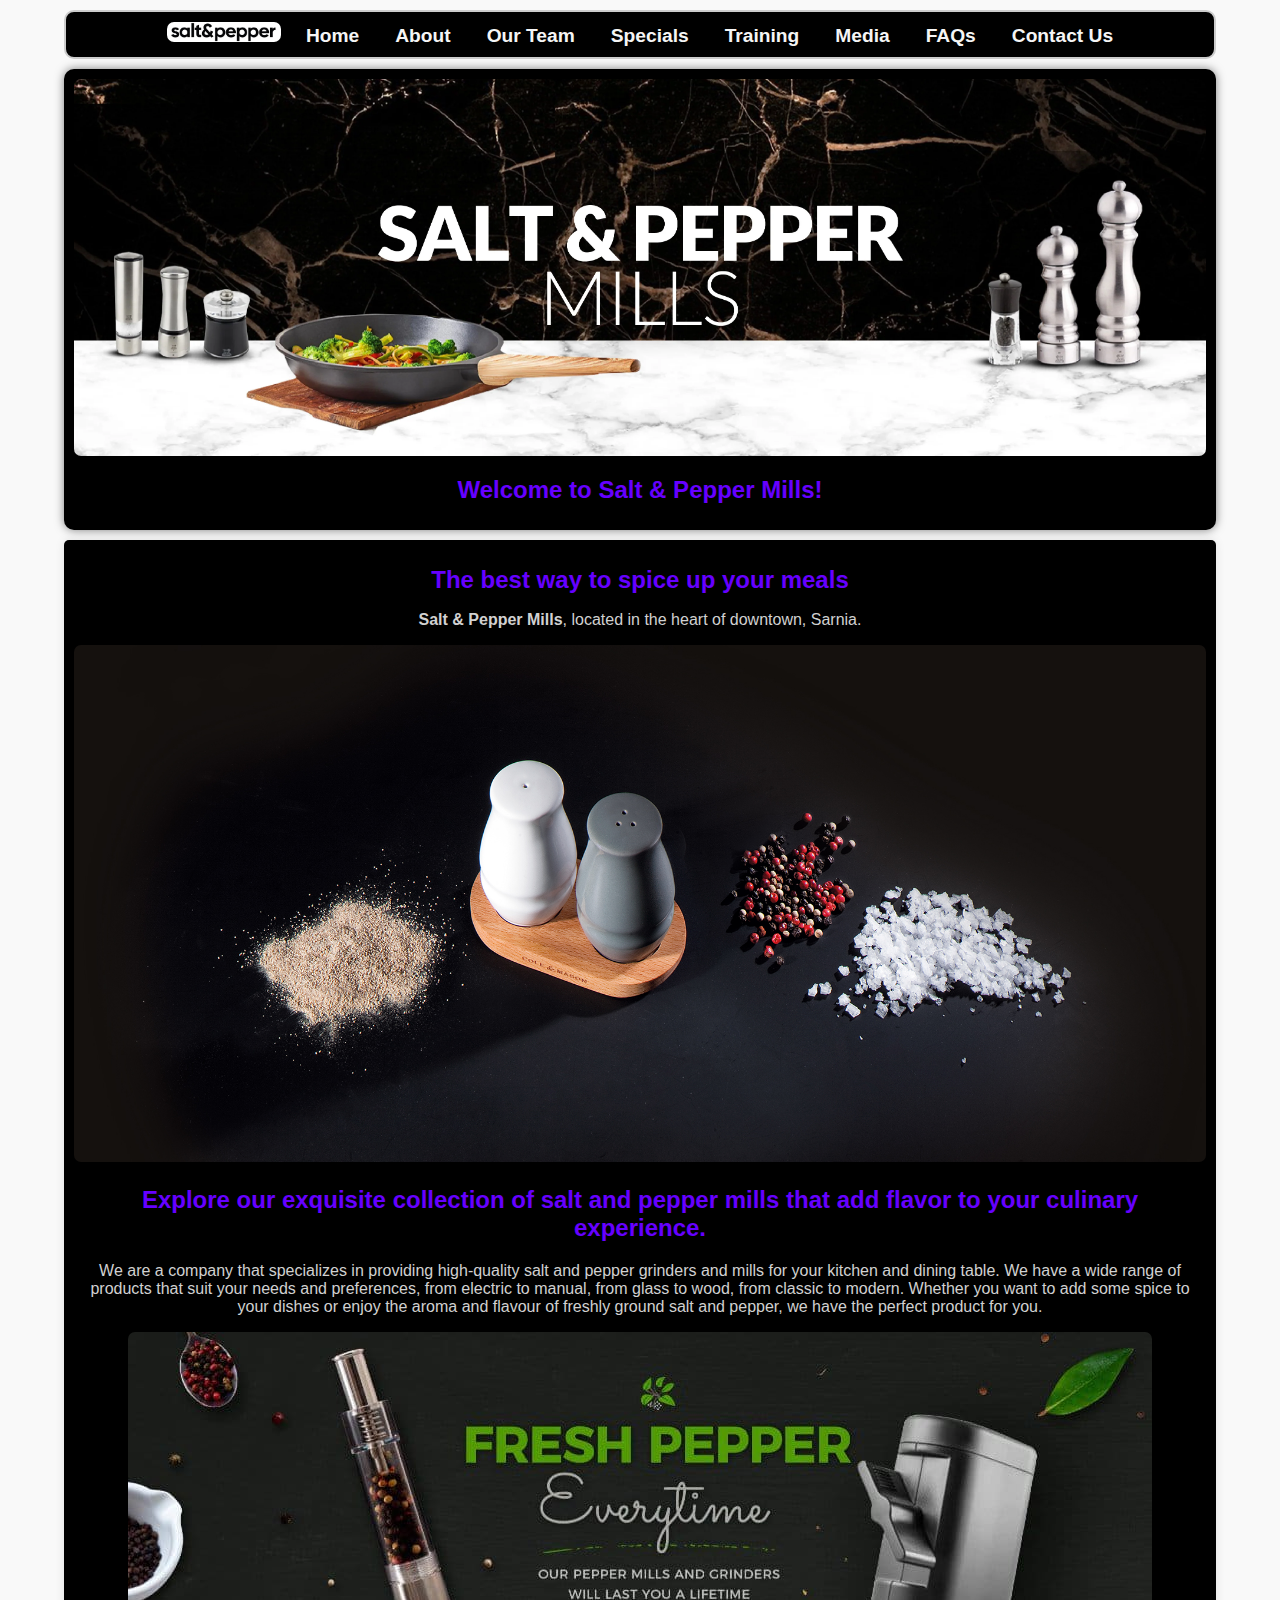
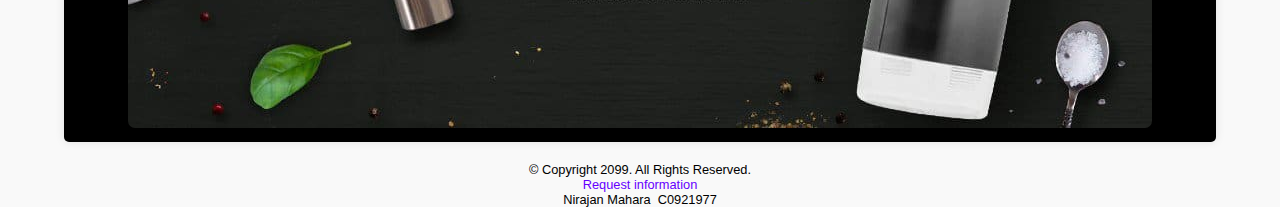
<file: index.html>
<!DOCTYPE html>
<!--
    Student Name:   Nirajan Mahara
	Student Number: C0921977
-->

<html lang="en">
<head>
    <meta charset="UTF-8">
    <meta name="viewport" content="width=device-width, initial-scale=1.0">
    <title>Home - Salt & Pepper Mills</title>
    <link rel="stylesheet" href="css/styles.css">
</head>
<body>
    
    <div id="container">
        
        <nav>
            <a href="index.html"><img src="images/logo.jpg" alt="Salt & Pepper Mills Logo" height="20"></a>

            <a href="index.html">Home</a>&nbsp;&nbsp;
            <a href="about.html">About</a>&nbsp;&nbsp;
            <a href="team.html">Our Team</a>&nbsp;&nbsp;
            <a href="specials.html">Specials</a>&nbsp;&nbsp;
            <a href="training.html">Training</a>&nbsp;&nbsp;
            <a href="media.html">Media</a>&nbsp;&nbsp;
            <a href="faqs.html">FAQs</a>&nbsp;&nbsp;
            <a href="contact.html">Contact Us</a>
        </nav>

        <header>
            <a href="index.html"><img src="images/banner.jpg" alt="Salt & Pepper Mills Banner"></a>
            <h1>Welcome to Salt &amp; Pepper Mills!</h1>
        </header>

        <main>
            <h1>The best way to spice up your meals</h1>
            <p><strong>Salt &amp; Pepper Mills</strong>, located in the heart of downtown, Sarnia.</p>
            <div>
                <img src="images/salt&pepper.jpg" alt="Salt & Pepper Mills Welcome Image">
            </div>
            <h2>Explore our exquisite collection of salt and pepper mills that add flavor to your culinary experience.</h2>
            <p>We are a company that specializes in providing high-quality salt and pepper grinders and mills for your kitchen and dining table. We have a wide range of products that suit your needs and preferences, from electric to manual, from glass to wood, from classic to modern. Whether you want to add some spice to your dishes or enjoy the aroma and flavour of freshly ground salt and pepper, we have the perfect product for you.</p>
            <img src="images/peppermate-pepper-mills-grinders-website-banner.jpg" alt="Salt & Pepper Mills Banner">
        </main>

        <footer>
            &copy; Copyright 2099. All Rights Reserved.<br>
            <a href="mailto:info@saltandpeppermills.com">Request information</a><br>
            Nirajan Mahara&nbsp;&nbsp;C0921977
        </footer>
    </div>
</body>

</html>
</file>
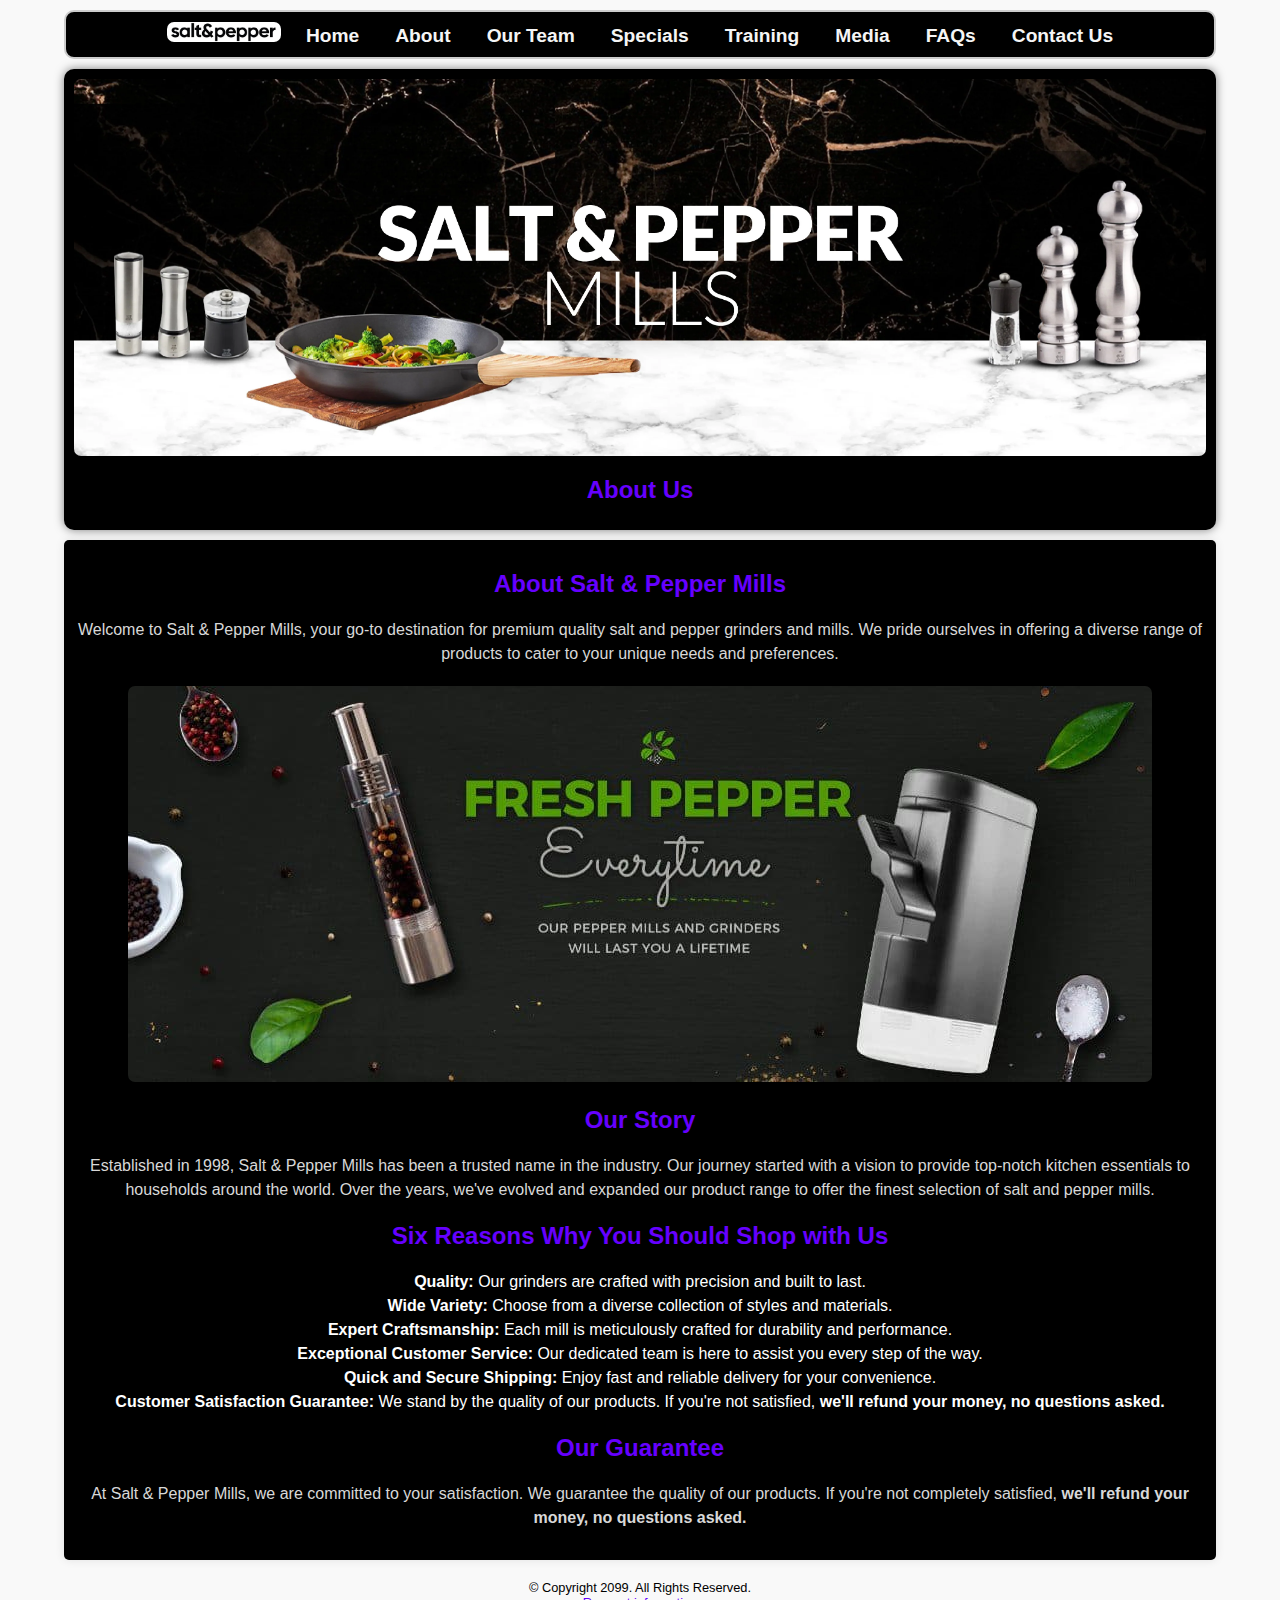
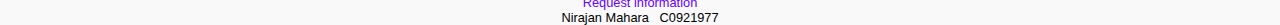
<file: about.html>
<!DOCTYPE html>
<html lang="en">

    <head>
        <meta charset="UTF-8">
        <meta name="viewport" content="width=device-width, initial-scale=1.0">
        <title>About Us - Salt & Pepper Mills</title>
        <link rel="stylesheet" href="css/styles.css">
        <link rel="stylesheet" href="css/about.css">
    </head>

    <body>
        <div id="container">

            <nav>
                <a href="index.html"><img src="images/logo.jpg" alt="Salt & Pepper Mills Logo" height="20"></a>
    
                <a href="index.html">Home</a>&nbsp;&nbsp;
                <a href="about.html">About</a>&nbsp;&nbsp;
                <a href="team.html">Our Team</a>&nbsp;&nbsp;
                <a href="specials.html">Specials</a>&nbsp;&nbsp;
                <a href="training.html">Training</a>&nbsp;&nbsp;
                <a href="media.html">Media</a>&nbsp;&nbsp;
                <a href="faqs.html">FAQs</a>&nbsp;&nbsp;
                <a href="contact.html">Contact Us</a>
            </nav>
            
            <header>
                <a href="index.html"><img src="images/banner.jpg" alt="Salt & Pepper Mills Banner" ></a>
                <h1>About Us</h1>
            </header>

            <main>
                <div class="viewport mobile">
                    <h2>About Salt & Pepper Mills</h2>
                    <p>Welcome to Salt & Pepper Mills, your go-to destination for premium quality salt and pepper grinders and mills. We pride ourselves in offering a diverse range of products to cater to your unique needs and preferences.</p>
                </div>

                <div>
                    <img src="images/peppermate-pepper-mills-grinders-website-banner.jpg" alt="Salt & Pepper Mills Banner">
                </div>
    
                <div class="viewport tablet">
                    <h2>Our Story</h2>
                    <p>Established in 1998, Salt & Pepper Mills has been a trusted name in the industry. Our journey started with a vision to provide top-notch kitchen essentials to households around the world. Over the years, we've evolved and expanded our product range to offer the finest selection of salt and pepper mills.</p>
                </div>
    
                <div class="viewport desktop">
                    <h2>Six Reasons Why You Should Shop with Us</h2>
                    <ol>
                        <li><strong>Quality:</strong> Our grinders are crafted with precision and built to last.</li>
                        <li><strong>Wide Variety:</strong> Choose from a diverse collection of styles and materials.</li>
                        <li><strong>Expert Craftsmanship:</strong> Each mill is meticulously crafted for durability and performance.</li>
                        <li><strong>Exceptional Customer Service:</strong> Our dedicated team is here to assist you every step of the way.</li>
                        <li><strong>Quick and Secure Shipping:</strong> Enjoy fast and reliable delivery for your convenience.</li>
                        <li><strong>Customer Satisfaction Guarantee:</strong> We stand by the quality of our products. If you're not satisfied, <strong>we'll refund your money, no questions asked.</strong></li>
                    </ol>
                </div>
    
                <div class="viewport">
                    <h2>Our Guarantee</h2>
                    <p>At Salt & Pepper Mills, we are committed to your satisfaction. We guarantee the quality of our products. If you're not completely satisfied, <strong>we'll refund your money, no questions asked.</strong></p>
                </div>
            </main>

            <footer>
                &copy; Copyright 2099. All Rights Reserved.<br>
                <a href="mailto:info@saltandpeppermills.com">Request information</a><br>
                Nirajan Mahara&nbsp;&nbsp; C0921977
            </footer>

        </div>
    </body>
</html>
</file>
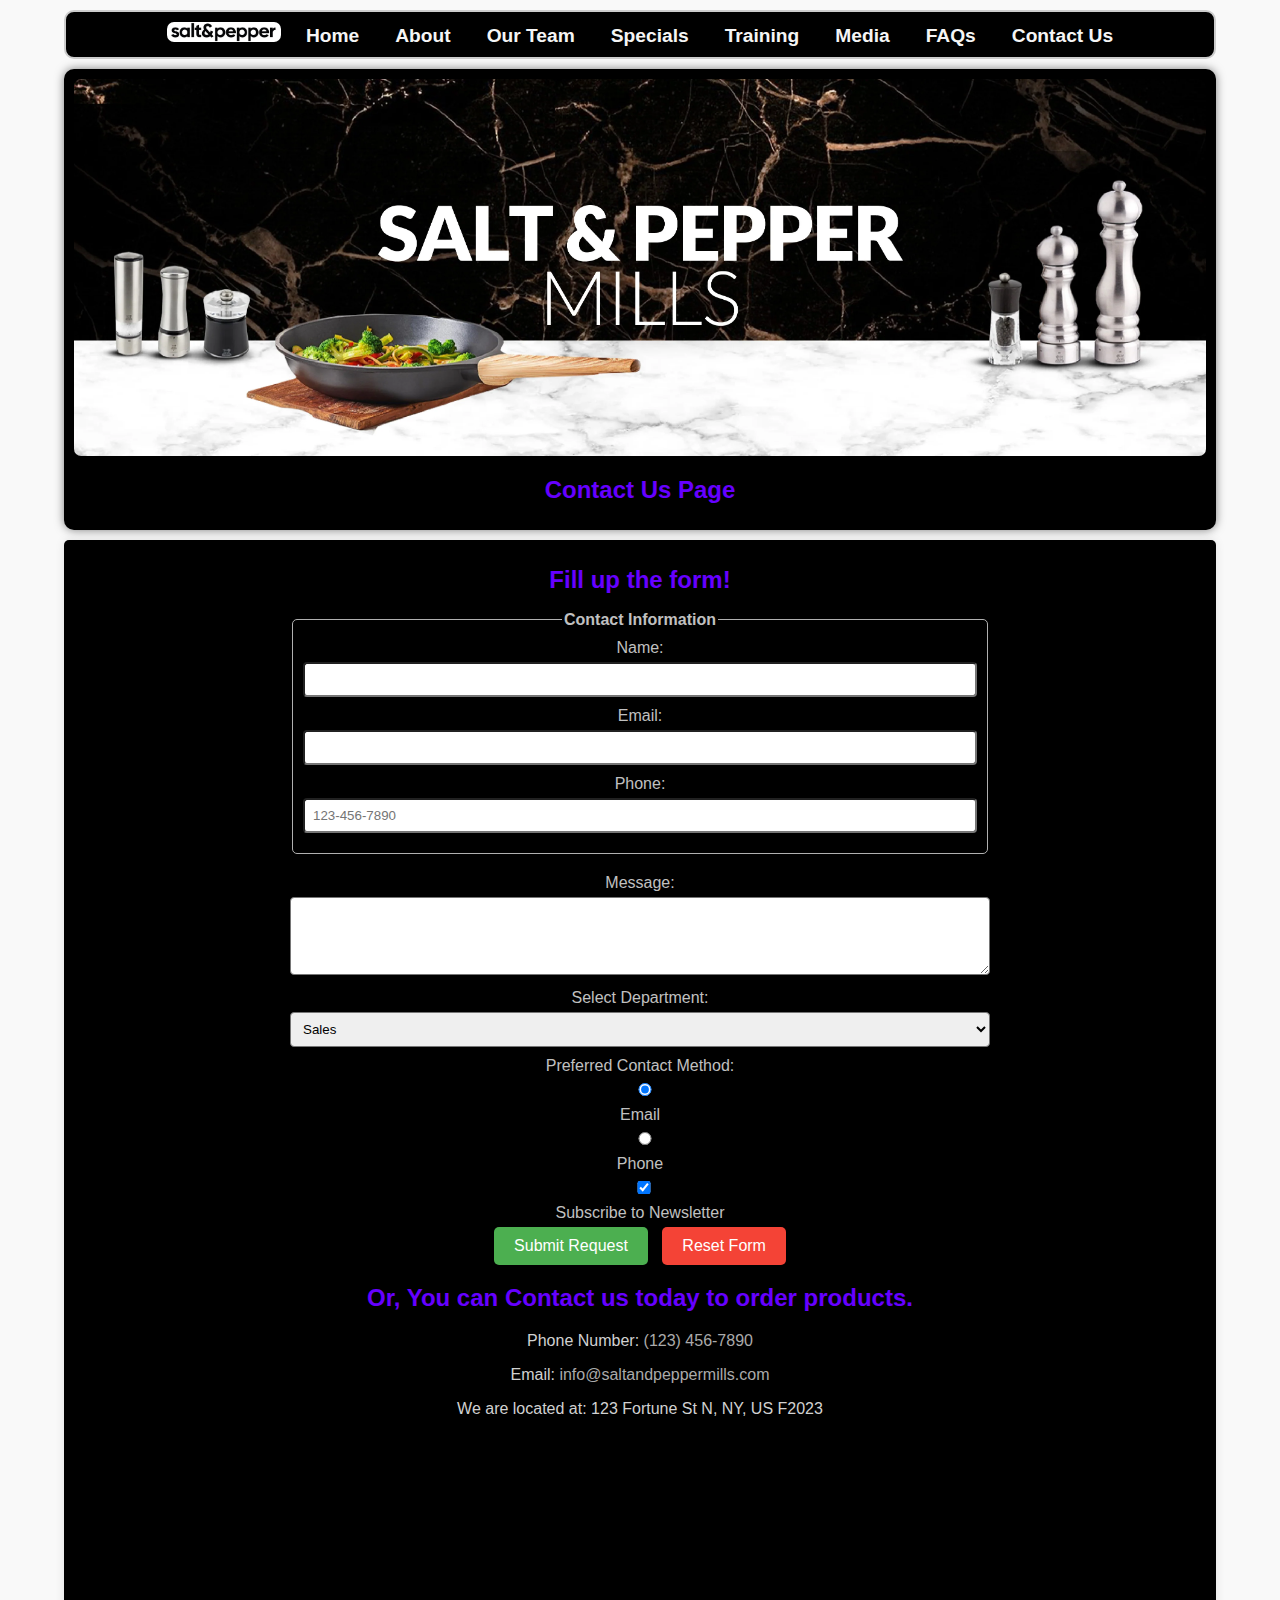
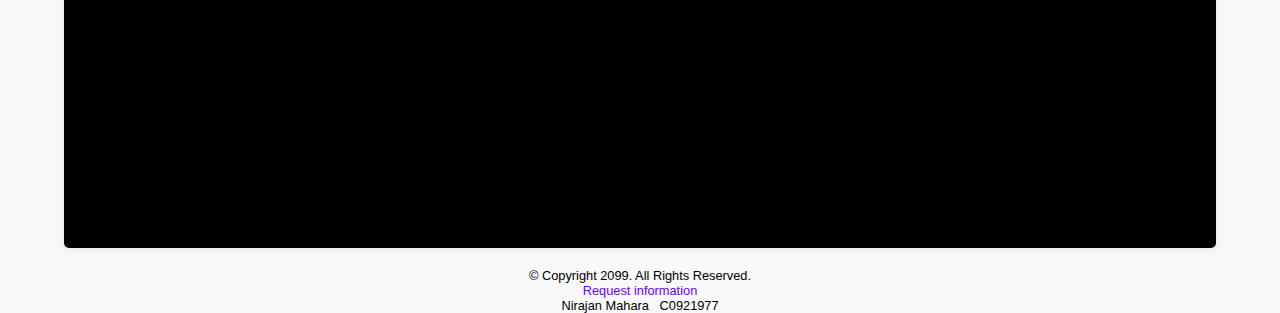
<file: contact.html>
<!DOCTYPE html>
<html lang="en">

    <head>
        <meta charset="UTF-8">
        <meta name="viewport" content="width=device-width, initial-scale=1.0">
        <link rel="stylesheet" href="css/styles.css">
        <link rel="stylesheet" href="css/contact.css">
        <title>Contact Us</title>
    </head>
    
    <body>
        <div id="container">
            <nav>
                <a href="index.html"><img src="images/logo.jpg" alt="Salt & Pepper Mills Logo" height="20"></a>
    
                <a href="index.html">Home</a>&nbsp;&nbsp;
                <a href="about.html">About</a>&nbsp;&nbsp;
                <a href="team.html">Our Team</a>&nbsp;&nbsp;
                <a href="specials.html">Specials</a>&nbsp;&nbsp;
                <a href="training.html">Training</a>&nbsp;&nbsp;
                <a href="media.html">Media</a>&nbsp;&nbsp;
                <a href="faqs.html">FAQs</a>&nbsp;&nbsp;
                <a href="contact.html">Contact Us</a>
            </nav>
            
            <header>
                <a href="index.html"><img src="images/banner.jpg" alt="Salt & Pepper Mills Banner" ></a>
                <h1>Contact Us Page</h1>
            </header>

            <main>
                <h1>Fill up the form!</h1>

                <form action="submit_form.php" method="post">
                    <fieldset>
                        <legend>Contact Information</legend>

                        <div>
                            <label for="name">Name:</label>
                            <input type="text" id="name" name="name" required>
                        </div>

                        <div>
                            <label for="email">Email:</label>
                            <input type="email" id="email" name="email" required>
                        </div>

                        <div>
                            <label for="phone">Phone:</label>
                            <input type="tel" id="phone" name="phone" placeholder="123-456-7890">
                        </div>
                    </fieldset>

                    <div>
                        <label for="message">Message:</label>
                        <textarea id="message" name="message" rows="4" required></textarea>
                    </div>

                    <div>
                        <label for="department">Select Department:</label>
                        <select id="department" name="department">
                            <option value="sales">Sales</option>
                            <option value="support">Support</option>
                            <option value="billing">Billing</option>
                        </select>
                    </div>

                    <div>
                        <label>Preferred Contact Method:</label>
                        <label><input type="radio" name="contactMethod" value="email" checked> Email</label>
                        <label><input type="radio" name="contactMethod" value="phone"> Phone</label>
                    </div>

                    <div>
                        <label><input type="checkbox" id="subscribe" name="subscribe" checked> Subscribe to Newsletter</label>
                    </div>

                    <div>
                        <button type="submit">Submit Request</button>
                        <button type="reset">Reset Form</button>
                    </div>
                </form>

                <div id="contact">
                    <h2>Or, You can Contact us today to order products.</h2>
                    <p>Phone Number: <a  class="tel-link" href="tel:+11234567890">(123) 456-7890</a></p>
                    <p>Email: <a href=”mailto:info@saltandpeppermills.com” class="email-link">info@saltandpeppermills.com</a></p>
                    <p>We are located at: 123 Fortune St N, NY, US F2023</p>
                    
                    <iframe src="https://www.google.com/maps/embed?pb=!1m18!1m12!1m3!1d6000623.808052312!2d-75.77004055!3d42.7462195!2m3!1f0!2f0!3f0!3m2!1i1024!2i768!4f13.1!3m3!1m2!1s0x4ccc4bf0f123a5a9%3A0xddcfc6c1de189567!2sNew%20York%2C%20USA!5e0!3m2!1sen!2sca!4v1701999713981!5m2!1sen!2sca" width="900" height="400" style="border:0;" allowfullscreen="" loading="lazy" referrerpolicy="no-referrer-when-downgrade"></iframe>
                </div>
            </main>

            <footer>
                &copy; Copyright 2099. All Rights Reserved.<br>
                <a href="mailto:info@saltandpeppermills.com">Request information</a><br>
                Nirajan Mahara&nbsp;&nbsp; C0921977
            </footer>
        </div>
    </body>
</html>
</file>
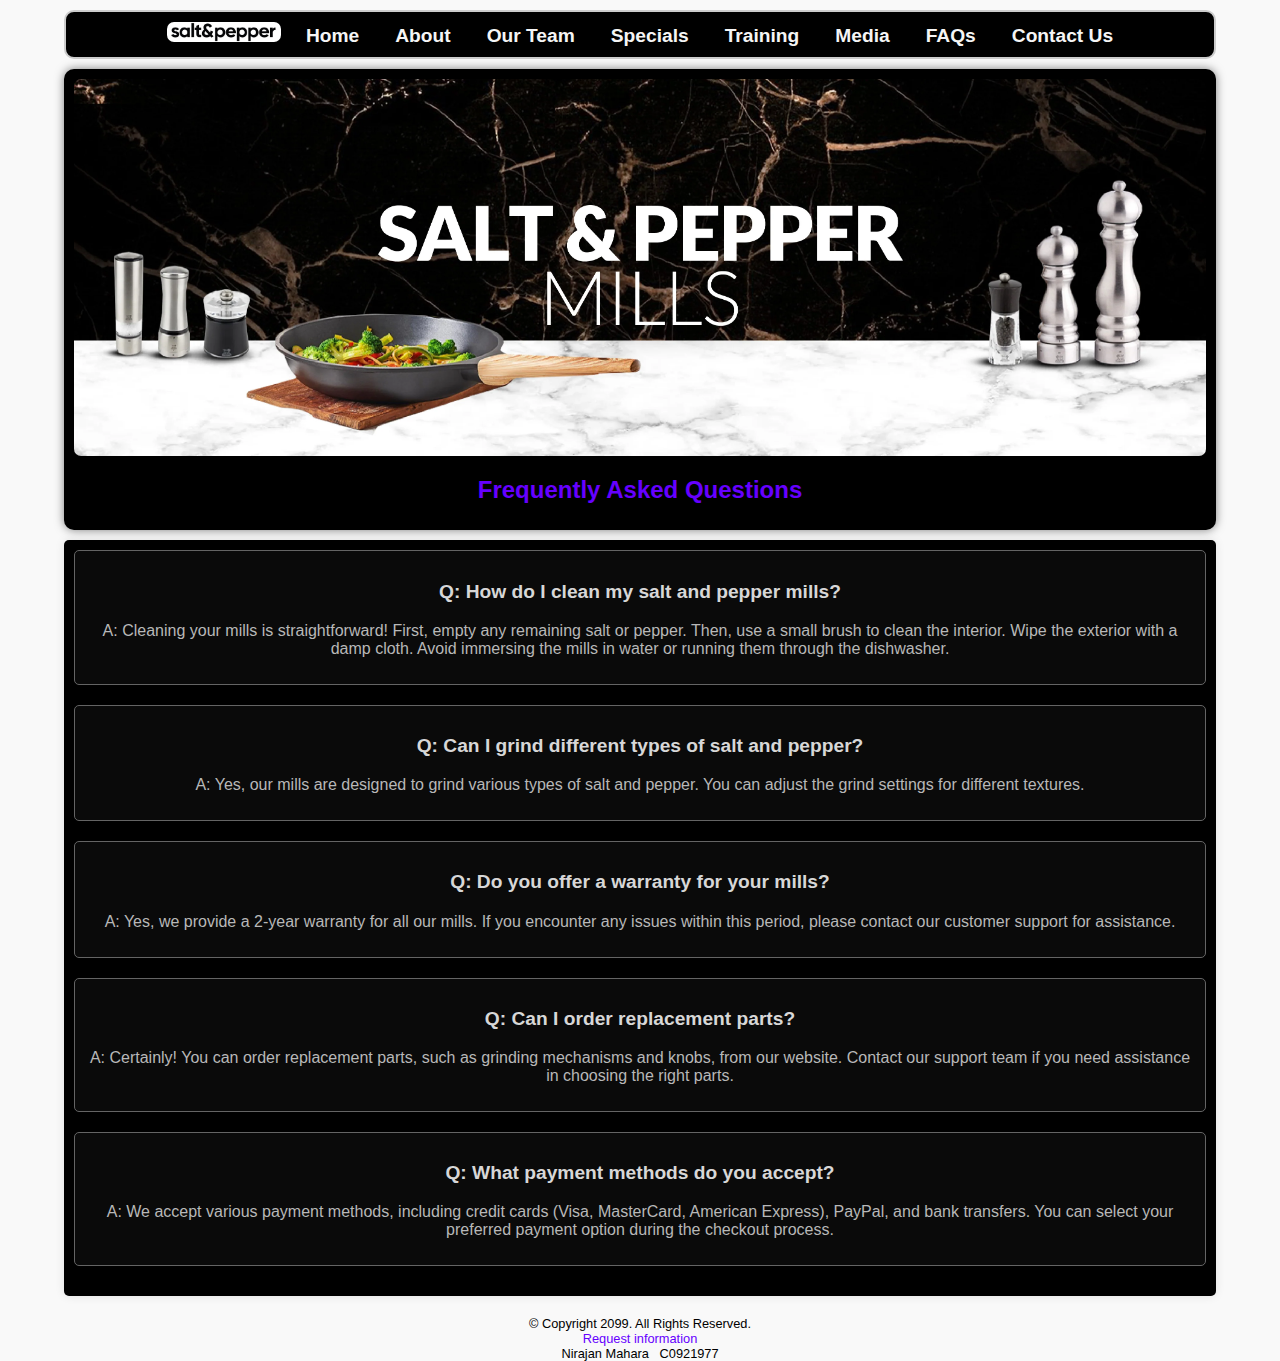
<file: faqs.html>
<!DOCTYPE html>
<html lang="en">

    <head>
        <meta charset="UTF-8">
        <meta name="viewport" content="width=device-width, initial-scale=1.0">
        <title>FAQs - Salt & Pepper Mills</title>
        <link rel="stylesheet" href="css/styles.css">
        <link rel="stylesheet" href="css/faqs.css">
    </head>
    
    <body>
        <div id="container">
            
            <nav>
                <a href="index.html"><img src="images/logo.jpg" alt="Salt & Pepper Mills Logo" height="20"></a>
    
                <a href="index.html">Home</a>&nbsp;&nbsp;
                <a href="about.html">About</a>&nbsp;&nbsp;
                <a href="team.html">Our Team</a>&nbsp;&nbsp;
                <a href="specials.html">Specials</a>&nbsp;&nbsp;
                <a href="training.html">Training</a>&nbsp;&nbsp;
                <a href="media.html">Media</a>&nbsp;&nbsp;
                <a href="faqs.html">FAQs</a>&nbsp;&nbsp;
                <a href="contact.html">Contact Us</a>
            </nav>
    
            <header>
                <a href="index.html"><img src="images/banner.jpg" alt="Salt & Pepper Mills Banner" ></a>
                <h1>Frequently Asked Questions</h1>
            </header>

            <main class="faqs">

                <div class="faq-item">
                    <h3>Q: How do I clean my salt and pepper mills?</h3>
                    <p>A: Cleaning your mills is straightforward! First, empty any remaining salt or pepper. Then, use a small brush to clean the interior. Wipe the exterior with a damp cloth. Avoid immersing the mills in water or running them through the dishwasher.</p>
                </div>
                
                <div class="faq-item">
                    <h3>Q: Can I grind different types of salt and pepper?</h3>
                    <p>A: Yes, our mills are designed to grind various types of salt and pepper. You can adjust the grind settings for different textures.</p>
                </div>
                
                <div class="faq-item">
                    <h3>Q: Do you offer a warranty for your mills?</h3>
                    <p>A: Yes, we provide a 2-year warranty for all our mills. If you encounter any issues within this period, please contact our customer support for assistance.</p>
                </div>
                
                <div class="faq-item">
                    <h3>Q: Can I order replacement parts?</h3>
                    <p>A: Certainly! You can order replacement parts, such as grinding mechanisms and knobs, from our website. Contact our support team if you need assistance in choosing the right parts.</p>
                </div>
                
                <div class="faq-item">
                    <h3>Q: What payment methods do you accept?</h3>
                    <p>A: We accept various payment methods, including credit cards (Visa, MasterCard, American Express), PayPal, and bank transfers. You can select your preferred payment option during the checkout process.</p>
                </div>

            </main>

            <footer>
                &copy; Copyright 2099. All Rights Reserved.<br>
                <a href="mailto:info@saltandpeppermills.com">Request information</a><br>
                Nirajan Mahara&nbsp;&nbsp; C0921977
            </footer>

        </div>
    </body>
</html>
</file>
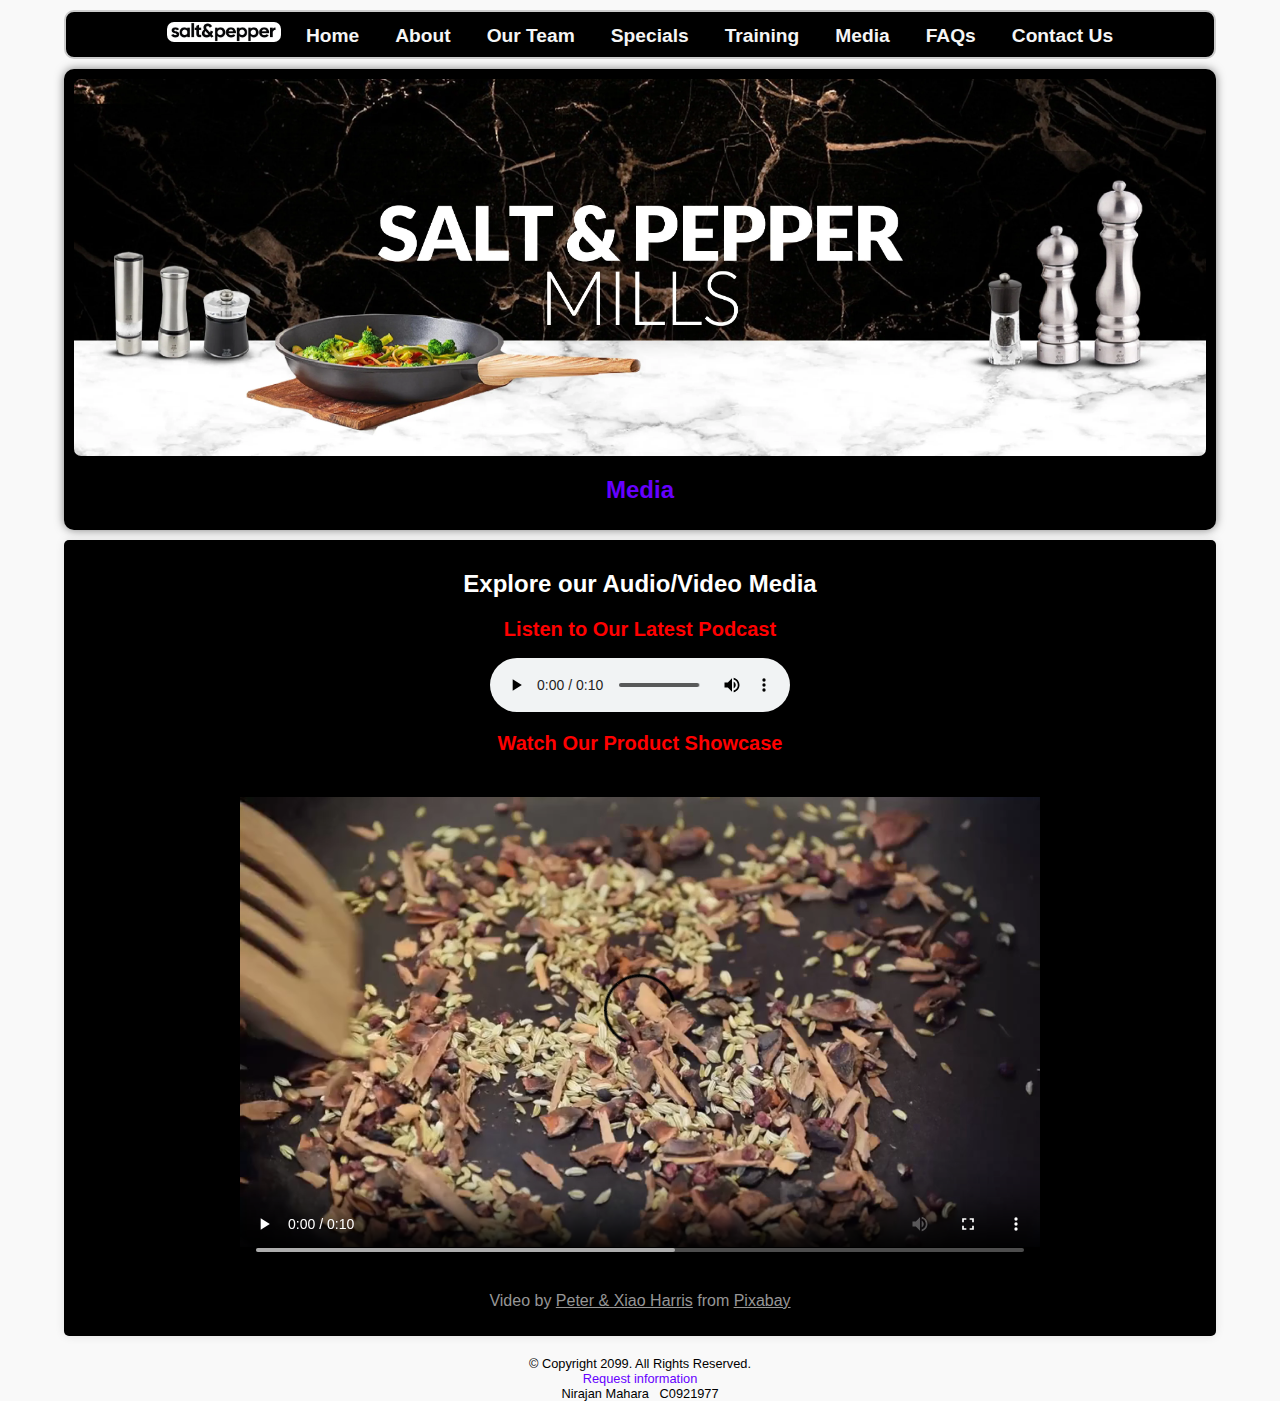
<file: media.html>
<!DOCTYPE html>
<html lang="en">

    <head>
        <meta charset="UTF-8">
        <meta name="viewport" content="width=device-width, initial-scale=1.0">
        <link rel="stylesheet" href="css/styles.css">
        <title>Media</title>
    </head>

    <body>
        <div id="container">
            <nav>
                <a href="index.html"><img src="images/logo.jpg" alt="Salt & Pepper Mills Logo" height="20"></a>
    
                <a href="index.html">Home</a>&nbsp;&nbsp;
                <a href="about.html">About</a>&nbsp;&nbsp;
                <a href="team.html">Our Team</a>&nbsp;&nbsp;
                <a href="specials.html">Specials</a>&nbsp;&nbsp;
                <a href="training.html">Training</a>&nbsp;&nbsp;
                <a href="media.html">Media</a>&nbsp;&nbsp;
                <a href="faqs.html">FAQs</a>&nbsp;&nbsp;
                <a href="contact.html">Contact Us</a>
            </nav>
            
            <header>
                <a href="index.html"><img src="images/banner.jpg" alt="Salt & Pepper Mills Banner" ></a>
                <h1>Media</h1>
            </header>

            <main>
                <h2 style="color: #fff;">Explore our Audio/Video Media</h2>

                <!-- Audio Component -->
                <section class="audio-section">
                    <h2 style="color: red; font-size: 20px;">Listen to Our Latest Podcast</h2>
                    <audio controls>
                        <source src="media/intro saltnpeper.mp3" type="audio/mp3">
                        Your browser does not support the audio element.
                    </audio>
                </section>

                <!-- Video Component -->
                <section class="video-section">
                    <h2 style="color: red; font-size: 20px;">Watch Our Product Showcase</h2>
                    <video controls width="800" height="500">
                        <source src="media/spice_saltnpepper.mp4" type="video/mp4">
                        Your browser does not support the video element.
                    </video>
                    <p class="ref">Video by <a href="https://pixabay.com/users/xiaoskitchen-1319509/?utm_source=link-attribution&utm_medium=referral&utm_campaign=video&utm_content=11690">Peter &amp; Xiao Harris</a> from <a href="https://pixabay.com//?utm_source=link-attribution&utm_medium=referral&utm_campaign=video&utm_content=11690">Pixabay</a></p>
                </section>
            </main>

            <footer>
                &copy; Copyright 2099. All Rights Reserved.<br>
                <a href="mailto:info@saltandpeppermills.com">Request information</a><br>
                Nirajan Mahara&nbsp;&nbsp; C0921977
            </footer>
        </div>
    </body>

</html>
</file>
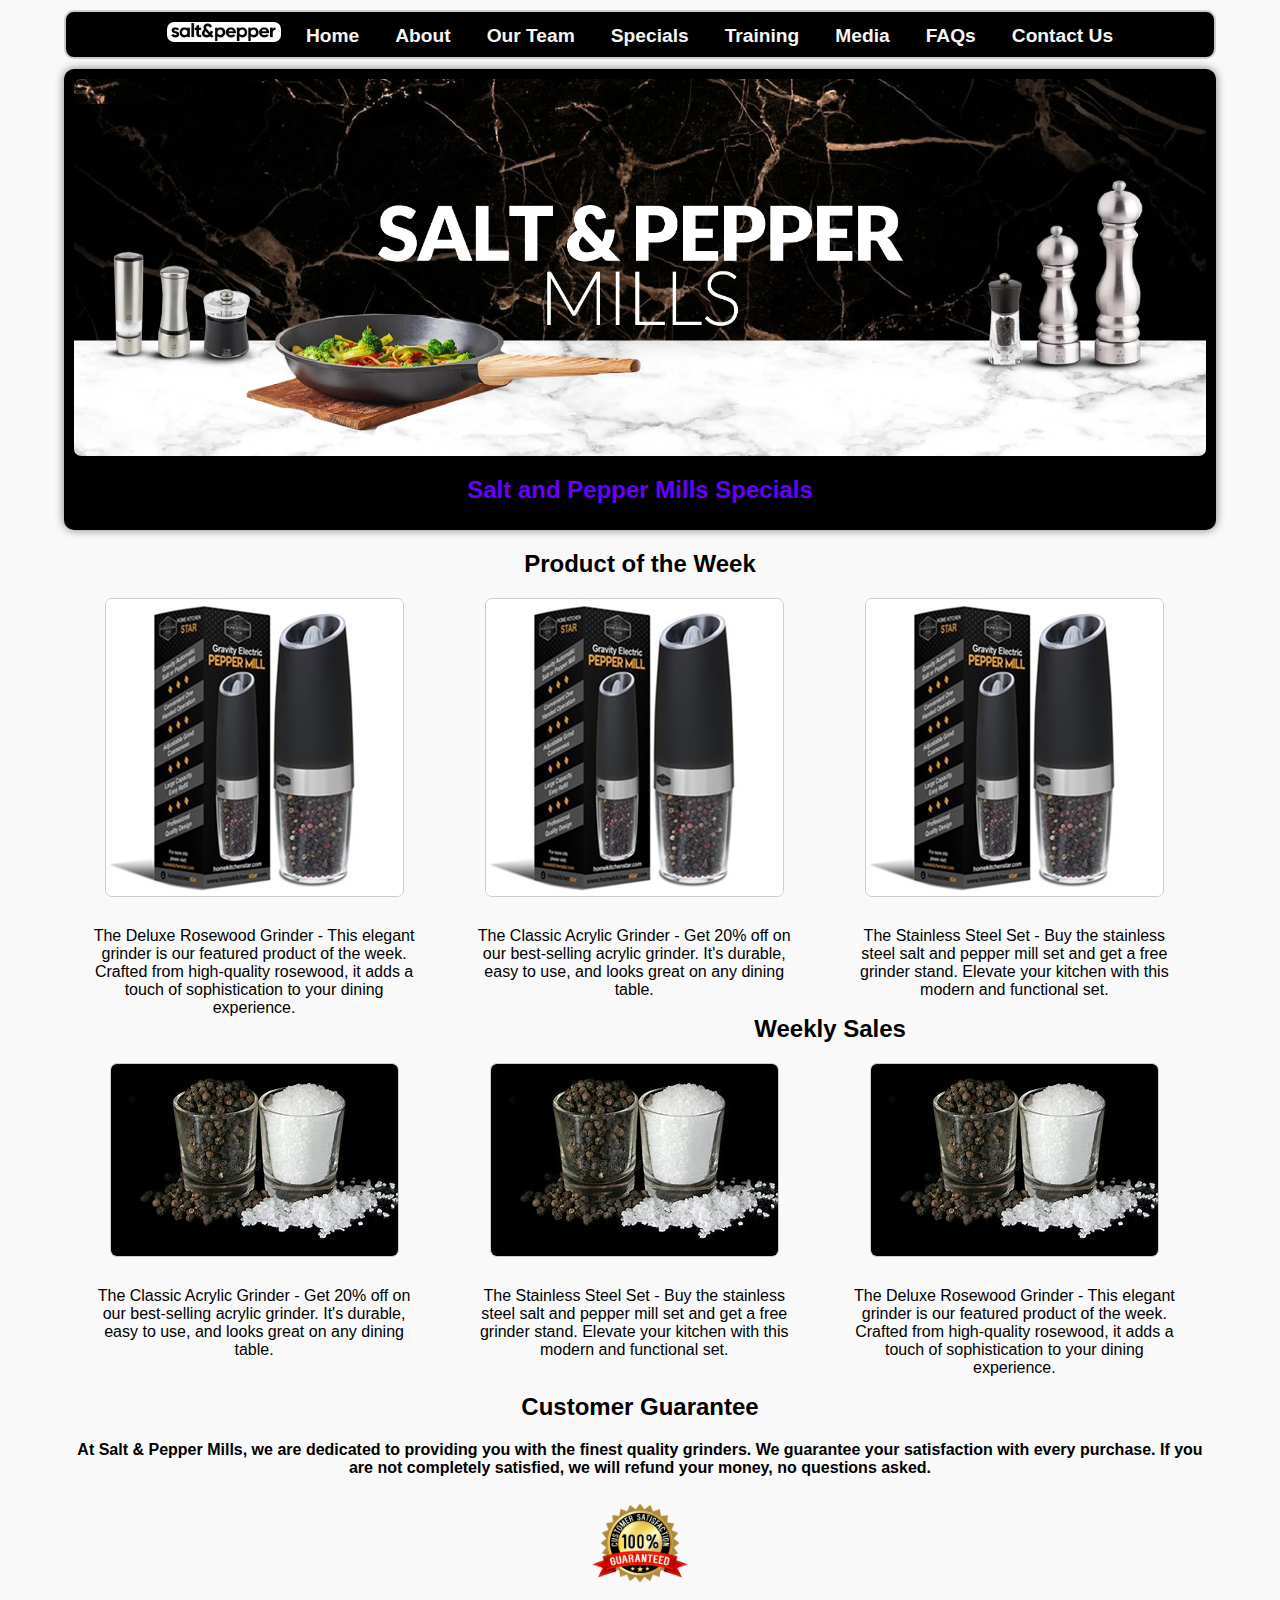
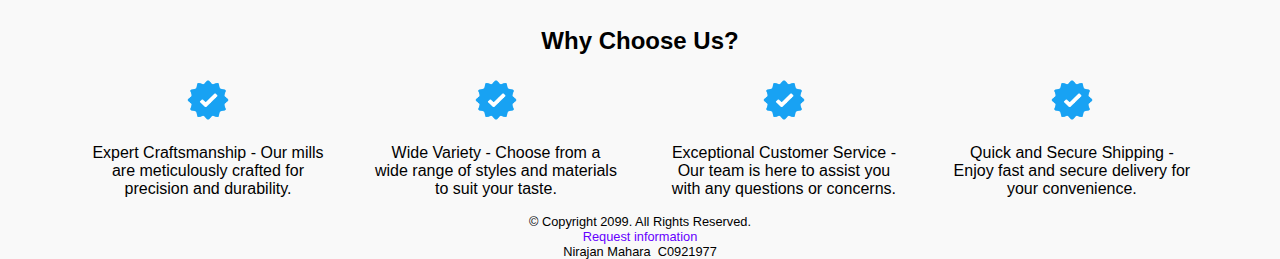
<file: specials.html>
<!DOCTYPE html>
<html lang="en">
    
    <head>
        <meta charset="UTF-8">
        <meta name="viewport" content="width=device-width, initial-scale=1.0">
        <title>Specials - Salt and Pepper Mills</title>
        <link rel="stylesheet" href="css/styles.css">
    </head>

    <body>
        <div id="container">
                        
        <nav>
            <a href="index.html"><img src="images/logo.jpg" alt="Salt & Pepper Mills Logo" height="20"></a>

            <a href="index.html">Home</a>&nbsp;&nbsp;
            <a href="about.html">About</a>&nbsp;&nbsp;
            <a href="team.html">Our Team</a>&nbsp;&nbsp;
            <a href="specials.html">Specials</a>&nbsp;&nbsp;
            <a href="training.html">Training</a>&nbsp;&nbsp;
            <a href="media.html">Media</a>&nbsp;&nbsp;
            <a href="faqs.html">FAQs</a>&nbsp;&nbsp;
            <a href="contact.html">Contact Us</a>
        </nav>
        
        <header>
            <a href="index.html"><img src="images/banner.jpg" alt="Salt & Pepper Mills Banner" ></a>
            <h1>Salt and Pepper Mills Specials</h1>
        </header>

            <section class="product-of-the-week">
                <h2>Product of the Week</h2>
                <div class="product">
                    <img src="images/product.jpg" alt="Product of the Week">
                    <p>The Deluxe Rosewood Grinder - This elegant grinder is our featured product of the week. Crafted from high-quality rosewood, it adds a touch of sophistication to your dining experience.</p>
                </div>
                <div class="product">
                    <img src="images/product.jpg" alt="Product of the Week">
                    <p>The Classic Acrylic Grinder - Get 20% off on our best-selling acrylic grinder. It's durable, easy to use, and looks great on any dining table.</p>
                </div>
                <div class="product">
                    <img src="images/product.jpg" alt="Product of the Week">
                    <p>The Stainless Steel Set - Buy the stainless steel salt and pepper mill set and get a free grinder stand. Elevate your kitchen with this modern and functional set.</p>
                </div>
            </section>

            <section class="weekly-sales">
                <h2>Weekly Sales</h2>
                <div class="sales-item">
                    <img src="images/weekly_product.jpg" alt="Sale Item 1">
                    <p>The Classic Acrylic Grinder - Get 20% off on our best-selling acrylic grinder. It's durable, easy to use, and looks great on any dining table.</p>
                </div>
                <div class="sales-item">
                    <img src="images/weekly_product.jpg" alt="Sale Item 2">
                    <p>The Stainless Steel Set - Buy the stainless steel salt and pepper mill set and get a free grinder stand. Elevate your kitchen with this modern and functional set.</p>
                </div>
                <div class="sales-item">
                    <img src="images/weekly_product.jpg" alt="Sale Item 3">
                    <p>The Deluxe Rosewood Grinder - This elegant grinder is our featured product of the week. Crafted from high-quality rosewood, it adds a touch of sophistication to your dining experience.</p>
                </div>
            </section>

            <section class="customer-guarantee">
                <h2>Customer Guarantee</h2>
                <p>At Salt & Pepper Mills, we are dedicated to providing you with the finest quality grinders. We guarantee your satisfaction with every purchase. If you are not completely satisfied, <strong>we will refund your money, no questions asked.</strong></p>
                <img src="images/customer_guarantee.jpg" alt="Guarantee Image">
            </section>

            <section class="reasons-to-buy">
                <h2>Why Choose Us?</h2>
                <div class="reason">
                    <img src="images/points.png" alt="Reason 1">
                    <p>Expert Craftsmanship - Our mills are meticulously crafted for precision and durability.</p>
                </div>
                <div class="reason">
                    <img src="images/points.png" alt="Reason 2">
                    <p>Wide Variety - Choose from a wide range of styles and materials to suit your taste.</p>
                </div>
                <div class="reason">
                    <img src="images/points.png" alt="Reason 3">
                    <p>Exceptional Customer Service - Our team is here to assist you with any questions or concerns.</p>
                </div>
                <div class="reason">
                    <img src="images/points.png" alt="Reason 4">
                    <p>Quick and Secure Shipping - Enjoy fast and secure delivery for your convenience.</p>
                </div>
            </section>
            
            <footer>
                &copy; Copyright 2099. All Rights Reserved.<br>
                <a href="mailto:info@saltandpeppermills.com">Request information</a><br>
                Nirajan Mahara&nbsp;&nbsp;C0921977
            </footer>
        </div>

    </body>

</html>
</file>
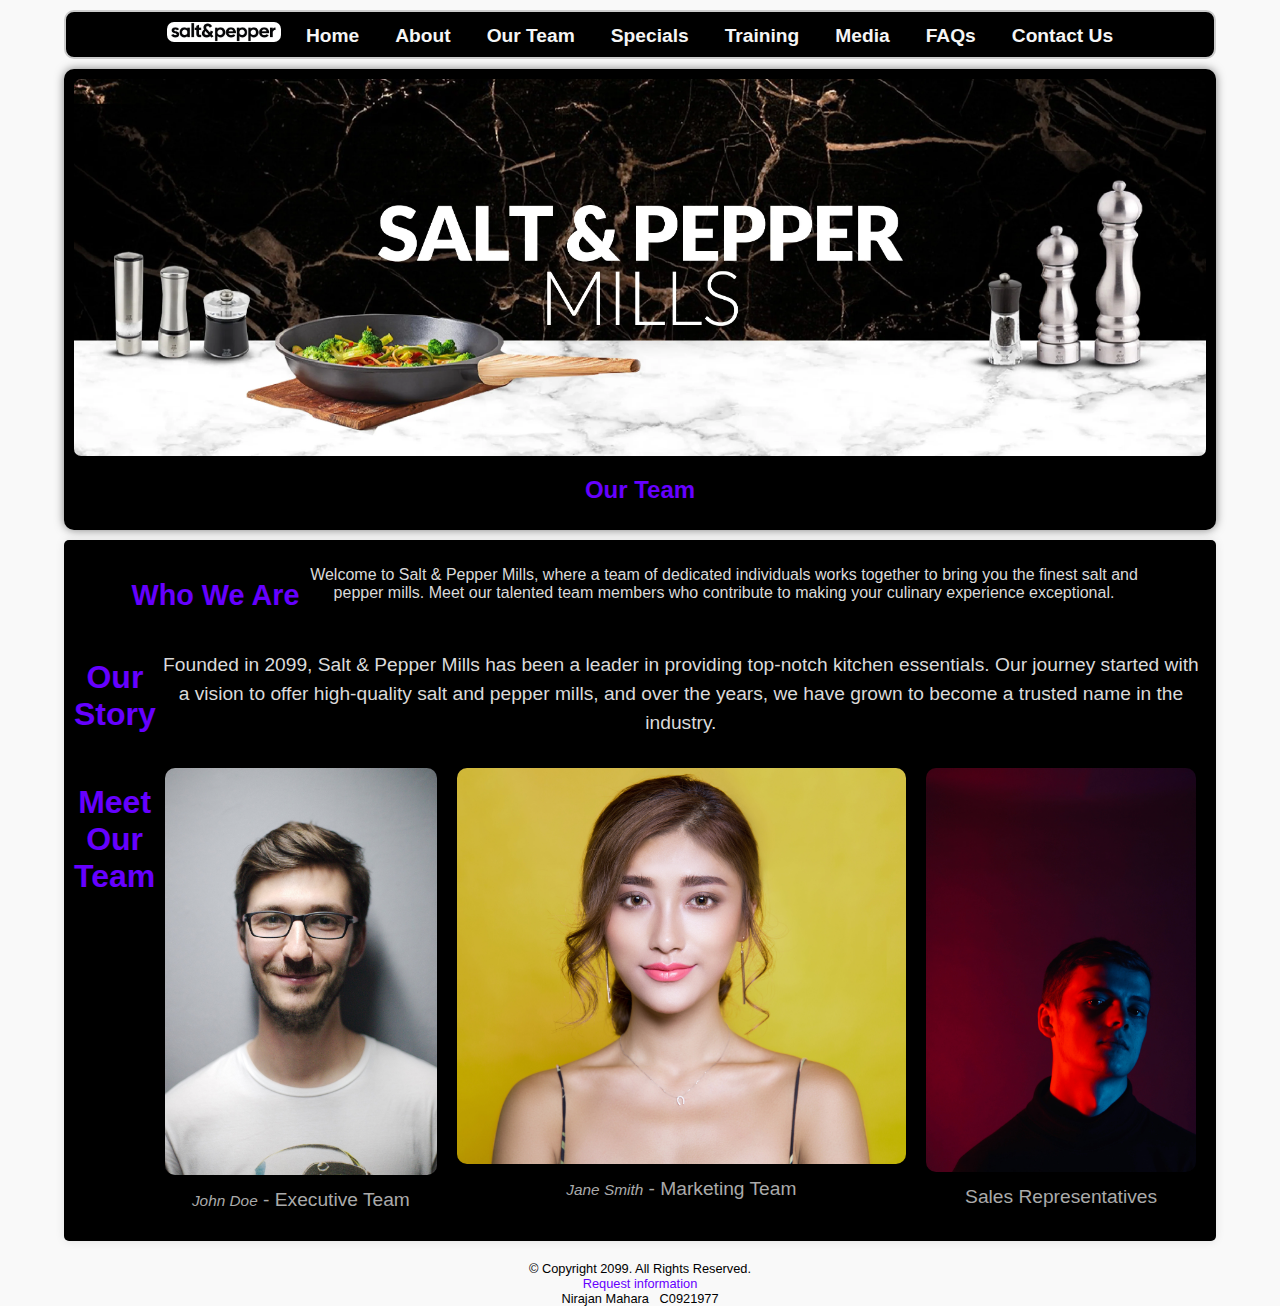
<file: team.html>
<!DOCTYPE html>
<html lang="en">

    <head>
        <meta charset="UTF-8">
        <meta name="viewport" content="width=device-width, initial-scale=1.0">
        <title>Our Team - Salt & Pepper Mills</title>
        <link rel="stylesheet" href="css/styles.css">
        <link rel="stylesheet" href="css/team.css">
    </head>
    
    <body>
        <div id="container">
            
            <nav>
                <a href="index.html"><img src="images/logo.jpg" alt="Salt & Pepper Mills Logo" height="20"></a>
    
                <a href="index.html">Home</a>&nbsp;&nbsp;
                <a href="about.html">About</a>&nbsp;&nbsp;
                <a href="team.html">Our Team</a>&nbsp;&nbsp;
                <a href="specials.html">Specials</a>&nbsp;&nbsp;
                <a href="training.html">Training</a>&nbsp;&nbsp;
                <a href="media.html">Media</a>&nbsp;&nbsp;
                <a href="faqs.html">FAQs</a>&nbsp;&nbsp;
                <a href="contact.html">Contact Us</a>
            </nav>
    
            <header>
                <a href="index.html"><img src="images/banner.jpg" alt="Salt & Pepper Mills Banner" ></a>
                <h1>Our Team</h1>
            </header>

            <main class="our-team">
                <section>
                    <h3>Who We Are</h3>
                    <article>
                        <p>Welcome to Salt & Pepper Mills, where a team of dedicated individuals works together to bring you the finest salt and pepper mills. Meet our talented team members who contribute to making your culinary experience exceptional.</p>
                    </article>
                </section>

                <section class="our-story">
                    <h2>Our Story</h2>
                    <p>Founded in 2099, Salt & Pepper Mills has been a leader in providing top-notch kitchen essentials. Our journey started with a vision to offer high-quality salt and pepper mills, and over the years, we have grown to become a trusted name in the industry.</p>
                </section>

                <section class="team-members">
                    <h2>Meet Our Team</h2>
                    <figure>
                        <img src="images/team_member1.jpg" alt="Executive Team">
                        <figcaption><span>John Doe</span> - Executive Team</figcaption>
                    </figure>

                    <figure>
                        <img src="images/team_member2.jpg" alt="Marketing Team">
                        <figcaption><span>Jane Smith</span> - Marketing Team</figcaption>
                    </figure>

                    <figure>
                        <img src="images/team_member3.jpg" alt="Sales Representatives">
                        <figcaption>Sales Representatives</figcaption>
                    </figure>
                </section>
            </main>

            <footer>
                &copy; Copyright 2099. All Rights Reserved.<br>
                <a href="mailto:info@saltandpeppermills.com">Request information</a><br>
                Nirajan Mahara&nbsp;&nbsp; C0921977
            </footer>

        </div>
    </body>
</html>
</file>
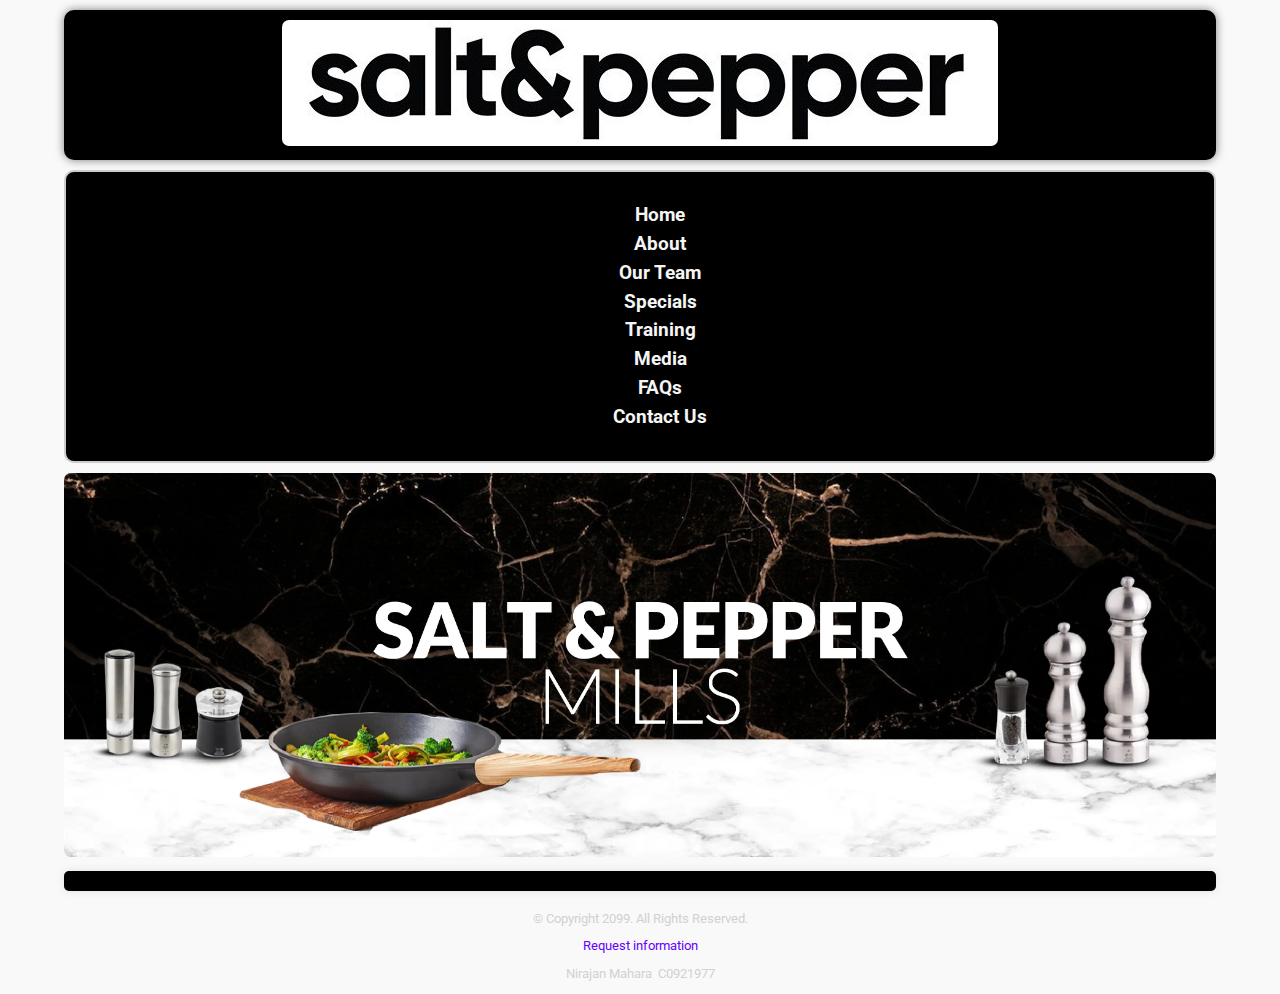
<file: template.html>
<!-- This website template was created by: Nirajan Mahara, Dec 7, 2023-->
<!--
    Student Name:       Nirajan Mahara
    Student Number:     C0921977
    File Name:          template.html

    2023F-CSD-1103-02   Front-End Web Development I
                        Term Project
    Project Name:       Salt and Pepper Mills Website
    Assigned Username:  LCF2366
    Project Link:       https://lcf2366.github.io/ https://github.com/LCF2366/LCF2366.github.io
    Submitted to:       Prof. Jennie McPhee
    Date:               Dec 7, 2023
-->
<!DOCTYPE html>
<html lang="en">
<head>
    <meta charset="UTF-8">
    <meta name="viewport" content="width=device-width, initial-scale=1.0">
    <title>Salt & Pepper Mills - Template</title>
    <link rel="stylesheet" href="css/styles.css">
    <!-- Google Fonts (Roboto) -->
    <link rel="preconnect" href="https://fonts.googleapis.com">
    <link rel="preconnect" href="https://fonts.gstatic.com" crossorigin>
    <link href="https://fonts.googleapis.com/css2?family=Roboto&display=swap" rel="stylesheet">
    <!-- Favicon for browsers -->
    <link rel="shortcut icon" href="images/favicon.ico">
</head>
<body>

    <div id="container">

        <!-- Use the header area for the website name or logo -->
        <header>
            <a href="index.html"><img src="./images/logo.jpg" alt="Salt & Pepper Mills Logo"></a>
        </header>

        <!-- Tablet, Desktop Nav -->
        <nav>
            <ul>
                <li><a href="index.html">Home</a></li>
                <li><a href="about.html">About</a></li>
                <li><a href="team.html">Our Team</a></li>
                <li><a href="specials.html">Specials</a></li>
                <li><a href="training.html">Training</a></li>
                <li><a href="media.html">Media</a></li>
                <li><a href="faqs.html">FAQs</a></li>
                <li><a href="contact.html">Contact Us</a></li>
            </ul>
            <!-- <a href="index.html"><img src="images/logo.jpg" alt="Salt & Pepper Mills Logo" height="20"></a>
    
            <a href="index.html">Home</a>&nbsp;&nbsp;
            <a href="about.html">About</a>&nbsp;&nbsp;
            <a href="team.html">Our Team</a>&nbsp;&nbsp;
            <a href="specials.html">Specials</a>&nbsp;&nbsp;
            <a href="training.html">Training</a>&nbsp;&nbsp;
            <a href="media.html">Media</a>&nbsp;&nbsp;
            <a href="faqs.html">FAQs</a>&nbsp;&nbsp;
            <a href="contact.html">Contact Us</a> -->
        </nav>

        <!-- Hero Image -->
		<div>
			<img src="images/banner.jpg" alt="Salt & Pepper Mills Banner">
		</div>
        
        <!-- main area to add the main content of the webpage -->
        <main>

        </main>

        <!-- footer area to add webpage footer content -->
        <footer>
            <p>&copy; Copyright 2099. All Rights Reserved.</p>
            <p><a href="mailto:info@saltandpeppermills.com">Request information</a></p>
            <p>Nirajan Mahara&nbsp;&nbsp;C0921977</p>
        </footer>

    </div>
    
</body>
</html>
</file>
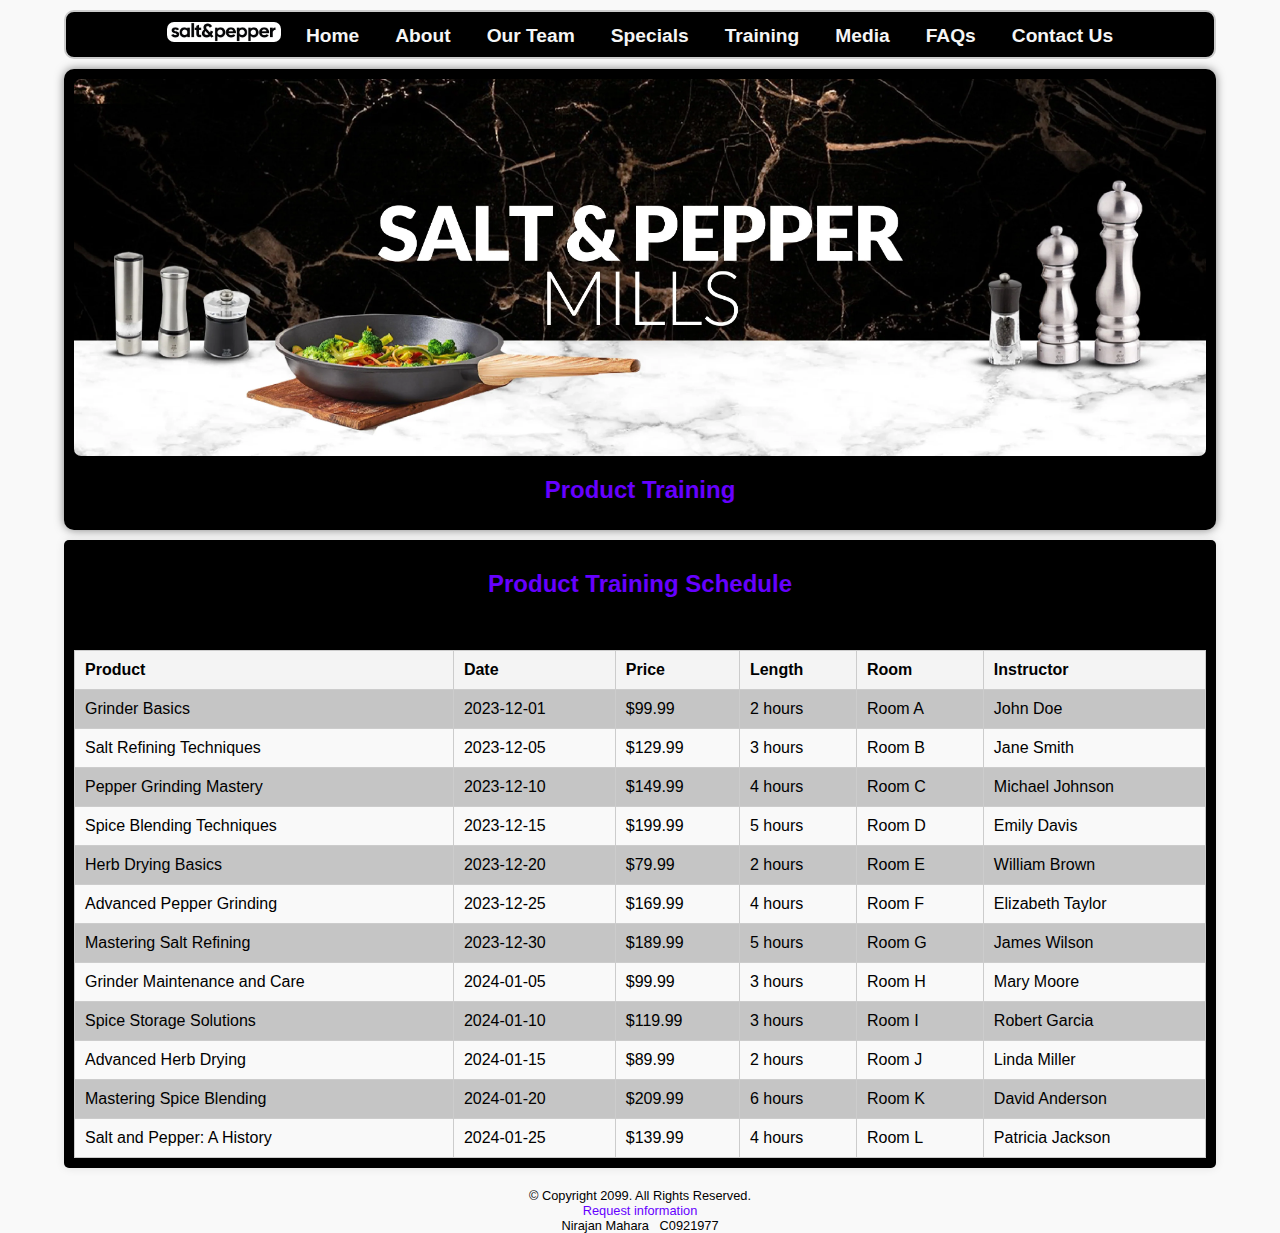
<file: training.html>
<!DOCTYPE html>
<html lang="en">

    <head>
        <meta charset="UTF-8">
        <meta name="viewport" content="width=device-width, initial-scale=1.0">
        <title>Product Training Schedule - Salt & Pepper Mills</title>
        <link rel="stylesheet" href="css/styles.css">
        <link rel="stylesheet" href="css/training.css">
    </head>

    <body>
        <div id="container">

            <nav>
                <a href="index.html"><img src="images/logo.jpg" alt="Salt & Pepper Mills Logo" height="20"></a>
    
                <a href="index.html">Home</a>&nbsp;&nbsp;
                <a href="about.html">About</a>&nbsp;&nbsp;
                <a href="team.html">Our Team</a>&nbsp;&nbsp;
                <a href="specials.html">Specials</a>&nbsp;&nbsp;
                <a href="training.html">Training</a>&nbsp;&nbsp;
                <a href="media.html">Media</a>&nbsp;&nbsp;
                <a href="faqs.html">FAQs</a>&nbsp;&nbsp;
                <a href="contact.html">Contact Us</a>
            </nav>
    
            <header>
                <a href="index.html"><img src="images/banner.jpg" alt="Salt & Pepper Mills Banner" ></a>
                <h1>Product Training</h1>
            </header>

            <main>
                <h2>Product Training Schedule</h2>
                <table class="training-table">
                    <caption>Product Training Schedule</caption>
                    <thead>
                        <tr>
                            <th>Product</th>
                            <th>Date</th>
                            <th>Price</th>
                            <th>Length</th>
                            <th>Room</th>
                            <th>Instructor</th>
                        </tr>
                    </thead>
                    <tbody>
                        <!-- Add your training schedule data here -->
                        <tr>
                            <td>Grinder Basics</td>
                            <td>2023-12-01</td>
                            <td>$99.99</td>
                            <td>2 hours</td>
                            <td>Room A</td>
                            <td>John Doe</td>
                        </tr>
                        <tr>
                            <td>Salt Refining Techniques</td>
                            <td>2023-12-05</td>
                            <td>$129.99</td>
                            <td>3 hours</td>
                            <td>Room B</td>
                            <td>Jane Smith</td>
                        </tr>
                        <tr>
                            <td>Pepper Grinding Mastery</td>
                            <td>2023-12-10</td>
                            <td>$149.99</td>
                            <td>4 hours</td>
                            <td>Room C</td>
                            <td>Michael Johnson</td>
                        </tr>
                        <tr>
                            <td>Spice Blending Techniques</td>
                            <td>2023-12-15</td>
                            <td>$199.99</td>
                            <td>5 hours</td>
                            <td>Room D</td>
                            <td>Emily Davis</td>
                        </tr>
                        <tr>
                            <td>Herb Drying Basics</td>
                            <td>2023-12-20</td>
                            <td>$79.99</td>
                            <td>2 hours</td>
                            <td>Room E</td>
                            <td>William Brown</td>
                        </tr>
                        <tr>
                            <td>Advanced Pepper Grinding</td>
                            <td>2023-12-25</td>
                            <td>$169.99</td>
                            <td>4 hours</td>
                            <td>Room F</td>
                            <td>Elizabeth Taylor</td>
                        </tr>
                        <tr>
                            <td>Mastering Salt Refining</td>
                            <td>2023-12-30</td>
                            <td>$189.99</td>
                            <td>5 hours</td>
                            <td>Room G</td>
                            <td>James Wilson</td>
                        </tr>
                        <tr>
                            <td>Grinder Maintenance and Care</td>
                            <td>2024-01-05</td>
                            <td>$99.99</td>
                            <td>3 hours</td>
                            <td>Room H</td>
                            <td>Mary Moore</td>
                        </tr>
                        <tr>
                            <td>Spice Storage Solutions</td>
                            <td>2024-01-10</td>
                            <td>$119.99</td>
                            <td>3 hours</td>
                            <td>Room I</td>
                            <td>Robert Garcia</td>
                        </tr>
                        <tr>
                            <td>Advanced Herb Drying</td>
                            <td>2024-01-15</td>
                            <td>$89.99</td>
                            <td>2 hours</td>
                            <td>Room J</td>
                            <td>Linda Miller</td>
                        </tr>
                        <tr>
                            <td>Mastering Spice Blending</td>
                            <td>2024-01-20</td>
                            <td>$209.99</td>
                            <td>6 hours</td>
                            <td>Room K</td>
                            <td>David Anderson</td>
                        </tr>
                        <tr>
                            <td>Salt and Pepper: A History</td>
                            <td>2024-01-25</td>
                            <td>$139.99</td>
                            <td>4 hours</td>
                            <td>Room L</td>
                            <td>Patricia Jackson</td>
                        </tr>
                        
                        
                        <!-- Add more rows as needed -->
                    </tbody>
                </table>

                <!-- Additional content of your choice -->
            </main>

            <footer>
                &copy; Copyright 2099. All Rights Reserved.<br>
                <a href="mailto:info@saltandpeppermills.com">Request information</a><br>
                Nirajan Mahara&nbsp;&nbsp; C0921977
            </footer>

        </div>
    </body>

</html>
</file>
<file: css/about.css>
/* About Page Styling */
.viewport {
    text-align: center;
    margin-bottom: 20px;
}

.viewport h2 {
    color: #6600ff;
}

.viewport p {
    color: #d8d8d8;
    line-height: 1.5em;
}

.viewport ol {
    list-style-type: none;
    padding: 0;
}

.viewport ol li {
    color: #fff;
    list-style-type: none;
    line-height: 1.5em;
    height: auto;
}

.viewport ol li strong {
    font-weight: bolder;
}

.viewport img {
    border-radius: 7px;
    max-width: 100%;
}

/* Media Query for Tablet Viewport */
@media screen and (min-width: 550px),
print {
    .viewport.tablet {
        display: block;
    }

    .viewport.desktop {
        display: none;
    }
}

/* Media Query for Desktop Viewport */
@media screen and (min-width: 769px),
print {
    .viewport.desktop {
        display: block;
    }
}
</file>
<file: css/contact.css>
/* Styles for contact.html page */
form {
    max-width: 700px;
    width: 100%;
    margin: 0 auto;
    color: #c0c0c0;
}

fieldset {
    border: 1px solid #b0b0b0;
    border-radius: 5px;
    padding: 10px;
    margin-bottom: 20px;
}

legend {
    font-weight: bold;
}

label {
    display: block;
    margin-bottom: 5px;
}

input,
textarea,
select {
    width: 100%;
    padding: 8px;
    margin-bottom: 10px;
    box-sizing: border-box;
    border-radius: 4px;
}

button {
    background-color: #4CAF50;
    color: white;
    font-size: 1em;
    padding: 10px 20px;
    border: none;
    border-radius: 5px;
    cursor: pointer;
}

button:hover {
    background-color: #3c783e;
}

button[type="reset"] {
    background-color: #f44336;
    margin-left: 10px;
}

button[type="reset"]:hover {
    background-color: #ab0b00;
}

.tel-link, .email-link {
    color: #aaaaaa;
    text-decoration: none;
}
.tel-link:hover, .email-link:hover {
    color: #ffffff;
}
</file>
<file: css/faqs.css>
.faq-item {
    margin-bottom: 20px;
    padding: 10px;
    border: 1px solid #646464;
    border-radius: 5px;
    background-color: #0a0a0a;
}

.faq-item h3 {
    color: #d7d7d7;
    font-size: 1.2em;
}

.faq-item p {
    color: #b8b8b8;
    font-size: 1em;
}
</file>
<file: css/team.css>
/* Styles for our team section */
.our-team {
    text-align: center;
    margin-top: 10px;
}

.our-team h3 {
    font-size: 1.8em;
    color: #6600ff;
    margin-bottom: 10px;
}

.our-team section {
    display: flex;
    justify-content: center;
    margin-bottom: 10px;
}

.our-team article {
    width: 75%;
}

.our-team article p {
    color: #dadada;
}

/* Styles for our story section */
.our-story {
    text-align: center;
    margin-top: 10px;
}

.our-story h2 {
    font-size: 2em;
    color: #6600ff;
    margin-bottom: 10px;
}

.our-story p {
    font-size: 1.2em;
    color: #dadada;
    line-height: 1.5;
    margin-bottom: 10px;
}

/* Styles for team members section */
.team-members {
    text-align: center;
    margin-top: 10px;
}

.team-members h2 {
    font-size: 2em;
    color: #6600ff;
    margin-bottom: 10px;
}

.team-members figure {
    margin: 5px;
    padding: 5px;
}

.team-members img {
    max-width: 100%;
    height: auto;
    border-radius: 10px;
    margin-bottom: 10px;
}

.team-members figcaption {
    font-size: 1.2em;
    color: #aaa;
}

.team-members figcaption span {
    font-size: 0.8em;
    font-style: italic;
    color: #aaa;
}
</file>
<file: css/training.css>
/* training.css */

/* Style rules for training.html page */

.training-table {
    width: 100%;
    border-collapse: collapse;
    margin-top: 20px;
}

.training-table caption {
    font-size: 1.2em;
    font-weight: bold;
    margin-bottom: 10px;
}

.training-table th,
.training-table td {
    padding: 10px;
    text-align: left;
    border: 1px solid #ccc;
}

.training-table th {
    background-color: #f4f4f4;
}

.training-table tbody tr:nth-child(even) {
    background-color: #f9f9f9;
}
.training-table tbody tr:nth-child(odd) {
    background-color: #c5c5c5;
}

.training-table tbody tr:hover {
    background-color: #e0e0e0;
}
</file>
<file: css/styles.css>
/*
    Student Name:   Nirajan Mahara
	Student Number: C0921977
*/

/* CSS Reset */
body,
header,
nav,
main,
footer {
    margin: 0;
    padding: 0;
    border: 0;
}

body {
    background-color: #f9f9f9;
    font-family: 'Roboto', Arial, sans-serif;
}

/* Style rules for div container class content */
#container {
    width: 90%;
    margin: auto;
}

/* Style rules for header content */
header {
    background-color: #000;
    margin-top: 10px;
    margin-bottom: 10px;
    border-radius: 10px;
    box-shadow: 0 0 10px rgba(0, 0, 0, 0.5);
    text-align: center;
    padding: 10px;
}

/* Style rules for navigation area */
nav {
    background-color: #000000;
    font-size: 1.2em;
    padding: 10px;
    margin: 10px 0;
    text-align: center;
    border: 2px solid #ccc;
    border-radius: 10px;
}


/* Navigation Links Styling */
nav a {
    color: #f5f5f5;
    text-decoration: none;
    margin: 0 10px;
    font-weight: bold;
}

nav a:hover {
    color: #6600ff;
}

/* Main Content Styling */
main {
    display: block;
    text-align: center;
    background-color: #000000;
    font-size: 1em;
    margin: 10px 0;
    padding: 10px;
    border-radius: 5px;
    box-shadow: 0 0 10px rgba(0, 0, 0, 0.1);
}

h1,
h2,
h3,
h4,
h5,
h6 {
    font-size: 1.5em;
}

h1 {
    color: #6600ff;
}

h2 {
    color: #6600ff;
}

section h2,
section p {
    color: #000;
}

p {
    color: #d1d1d1;
}

/* List Styling */
li {
    color: #d1d1d1;
    list-style-type: none;
    line-height: 1.5em;
    height: auto;
}

/* Image Styling */
img {
    border-radius: 7px;
    max-width: 100%;
}

/* Style rules for footer content */
footer {
    font-size: 0.8em;
    text-align: center;
    margin-top: 20px;
}

footer a {
    color: #6600ff;
    text-decoration: none;
}

.header h1 {
    color: #6600ff;
}

/* ---------------------------- specials -------------------------------- */

/* Specials Page Styling */
.product-of-the-week,
.weekly-sales,
.customer-guarantee,
.reasons-to-buy {
    text-align: center;
    margin-bottom: 20px;
}

.product-of-the-week .product,
.weekly-sales .sales-item {
    width: 29%;
    float: left;
    margin: 0 2%;
    text-align: center;
}

.reasons-to-buy .reason {
    width: 21%;
    float: left;
    margin: 0 2%;
    text-align: center;
}

.banner img,
.product-of-the-week img,
.weekly-sales img,
.customer-guarantee img,
.reasons-to-buy img {
    max-width: 100%;
    height: auto;
    border: 1px solid #ccc;
    margin-bottom: 10px;
}

.weekly-sales .sales-item {
    width: 29%;
    float: left;
    margin: 0 2%;
    text-align: center;
}

.customer-guarantee p {
    font-weight: bold;
}

.customer-guarantee img {
    border: none;
    height: 100px;
    width: auto;
}

.reasons-to-buy p {
    margin-top: 5px;
}

.reasons-to-buy img {
    border: none;
    height: 50px;
    width: auto;
}

.ref, .ref a  {
    color: #969696;
}
</file>
